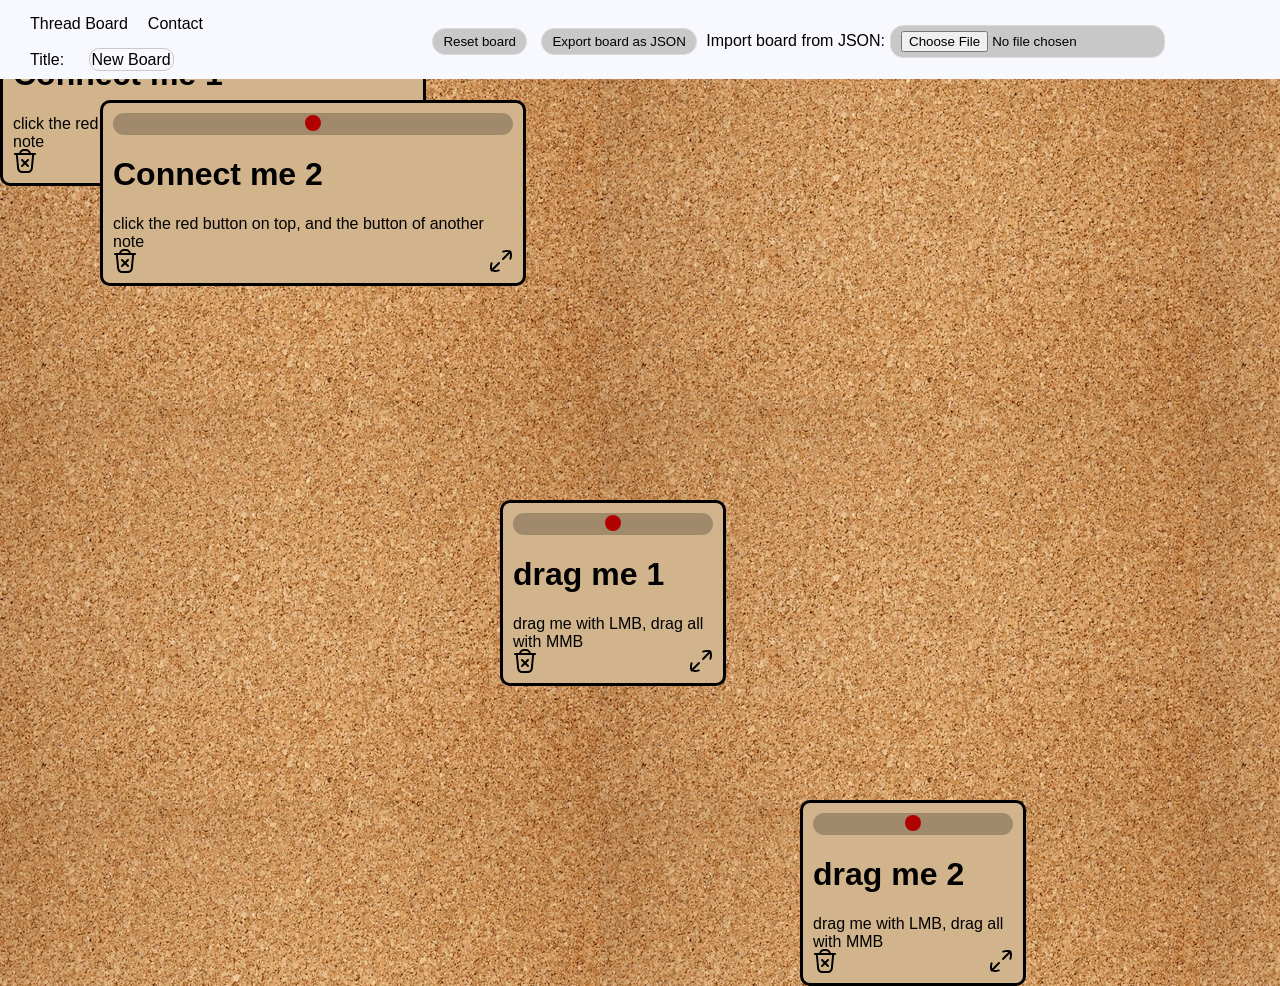
<file: public/index.html>
<!DOCTYPE html>
<html lang="en">
<head>
    <meta charset="UTF-8">
    <meta name="viewport" content="width=device-width, initial-scale=1.0">
    <title>ThreadBoard</title>
    <link rel="stylesheet" href="style.css">
    <script src="main.js"></script>
</head>
<body id="body" style="user-select: none;">
    <header id="header">
        <div id="infodiv">
            <span>Thread Board</span>
            <span><a href="contact.html" class="nodecorLink">Contact</a></span>
        </div>
        <br>
        <div id="controlDiv">
            <span>Title:</span> <span id="boardTitle" contenteditable="true">New Board</span>
                <div id="buttonDiv">
                    <button class="Button" onclick="resetBoard(); window.location.reload();">Reset board</button>
                    <button class="Button" onclick="exportBoard()">Export board as JSON</button>
                    Import board from JSON:<input id="importJSON" type="file" accept="application/json" class="Button">
                </div>
        </div>
        
    </header>
    
    
    <ul id="contextMenu" hidden>
        <li id="newNote" class="menuElement" onclick="menuNote()">New Note</li>
        <li id="deleteNote" class="menuElement" onclick="menuDelete()" hidden>Delete Note</li>
        <li id="deleteString" class="menuElement" onclick="menuDeleteString()" hidden>Delete String</li>
        <li id="setColor" class="menuElement" onclick="menuColor()" hidden>Set Color (same selector)</li>
        <li id="setColorText" class="menuElement" onclick="menuColorText()" hidden>Set Color of content (same selector)</li>
        <input type="color" name="setColor" id="noteColor" value="#d2b48c" hidden>
        <li id="close" class="menuElement" onclick="document.getElementById('contextMenu').hidden = true;"> Close menu </li>
    </ul>
</body>
</html>
</file>
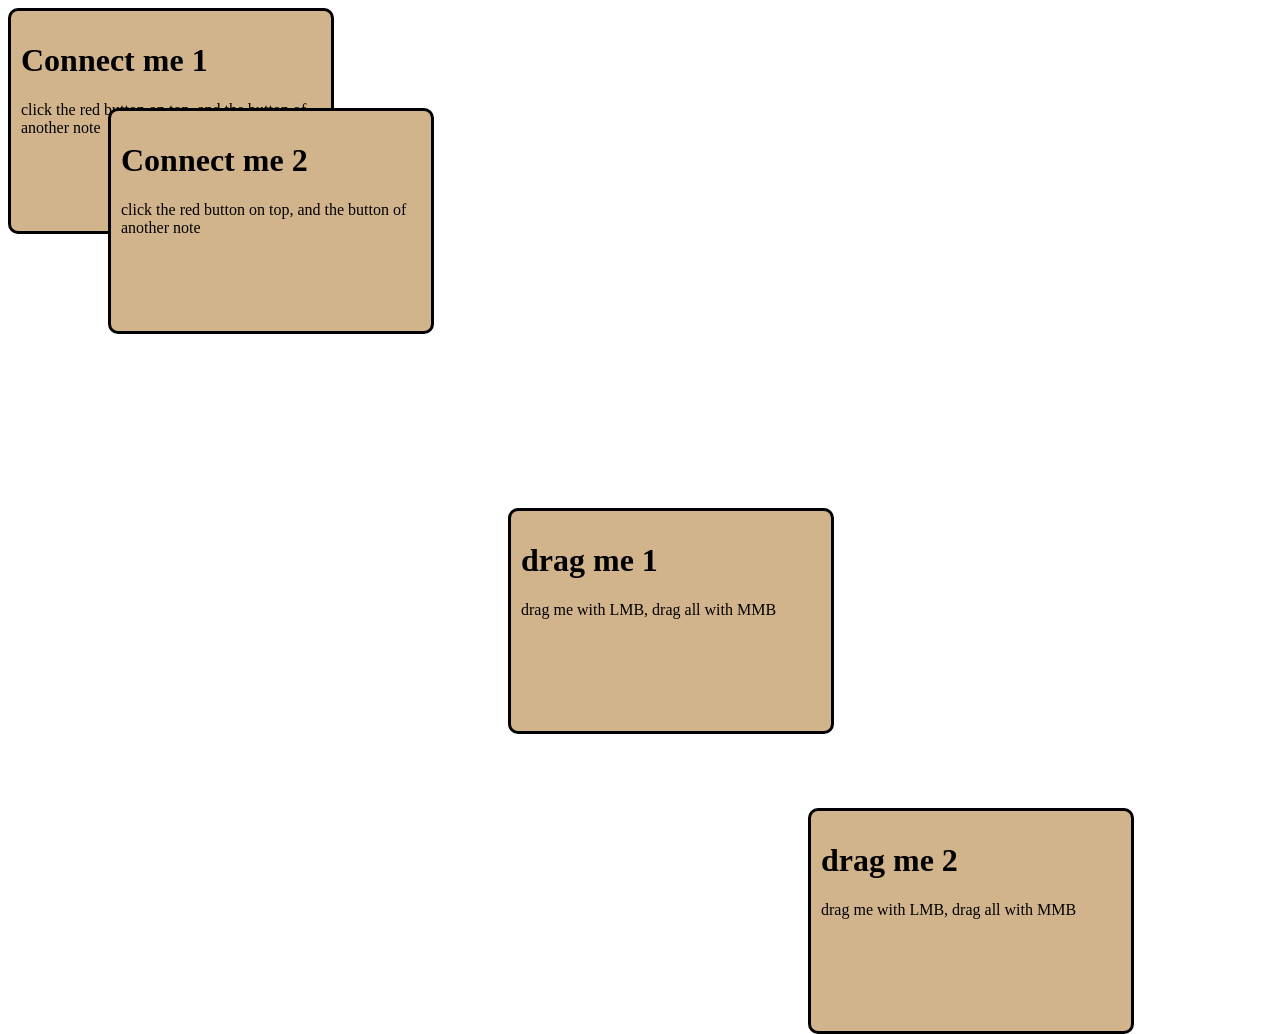
<file: main.html>
<!DOCTYPE html>
<html lang="en">
<head>
    <meta charset="UTF-8">
    <meta name="viewport" content="width=device-width, initial-scale=1.0">
    <title>ThreadBoard</title>
    <link rel="stylesheet" href="style.css">
    <script src="main.js"></script>
</head>
<body id="body" style="user-select: none;">
</body>
</html>
</file>
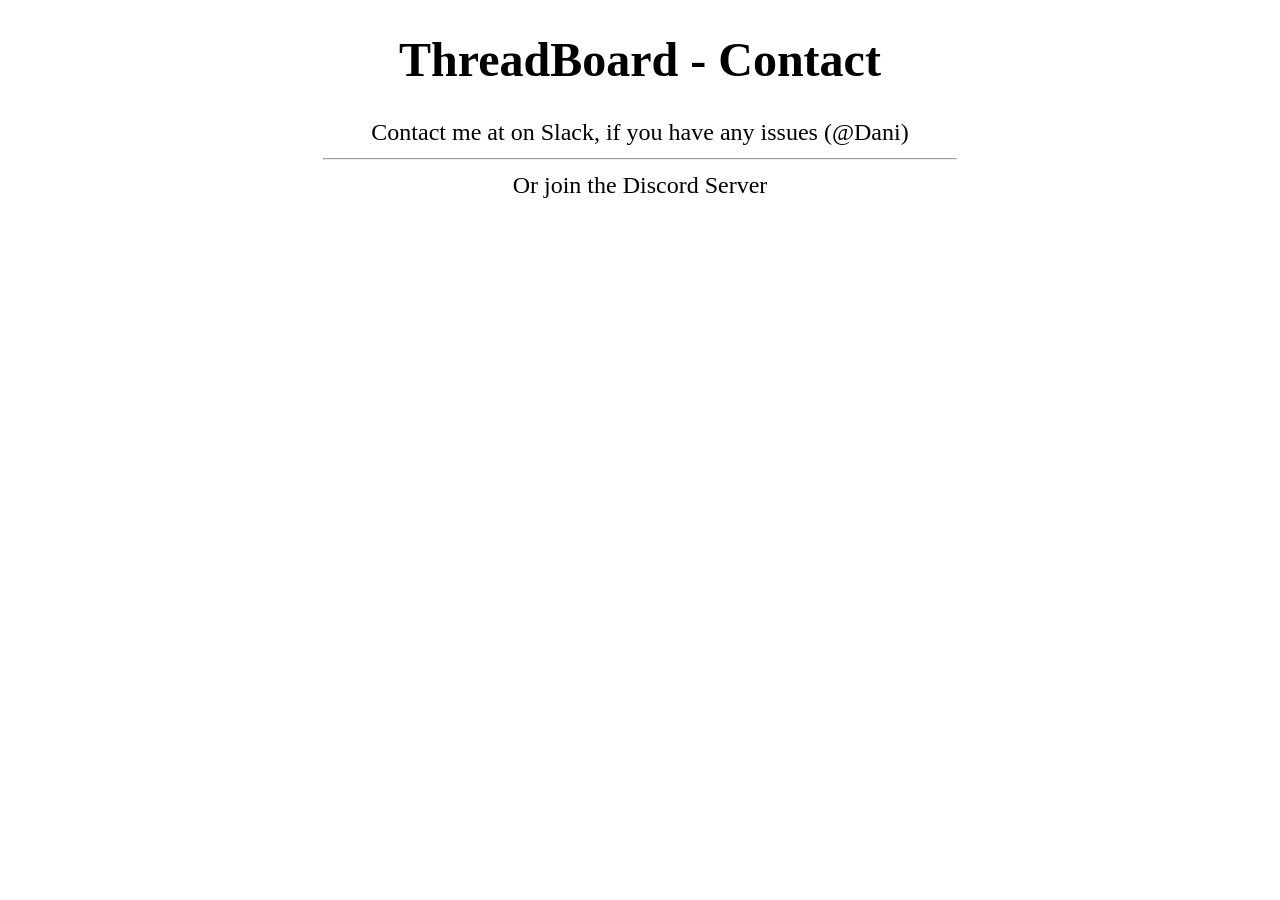
<file: public/contact.html>
<!DOCTYPE html>
<html lang="en">
<head>
    <meta charset="UTF-8">
    <meta name="viewport" content="width=device-width, initial-scale=1.0">
    <link rel="stylesheet" href="contact.css">
    <title>Thread Board - Contact</title>
</head>
<body>
    <h1><a href="index.html">ThreadBoard</a> - Contact</h1>
    Contact me at on Slack, if you have any issues (@Dani) 
    <br>
    <hr>
    <a href="https://linktr.ee/ddani6">Or join the Discord Server</a>
</body>
</html>
</file>
<file: public/style.css>
body{
    overflow: hidden;
    margin: 0 0 0 0;
    font-family: 'Inter', sans-serif;
    background-image: url("background.jpeg");
}
#contextMenu{
    position: absolute;
    text-decoration: none;
    list-style: none;
    padding: 0 0 0 0;
    z-index: 3;
}
.menuElement{
    background-color: rgb(200, 200, 200);
    padding: 5px 90px 5px 10px;
    text-align: start;
    border: 1px solid rgb(218, 218, 218);
    border-radius: 10pt;
    margin: 5px 5px 5px 5px;
}
.menuElement:hover{
    background-color: rgb(107, 107, 107);;
}
#noteColor{
    margin-left: 10px;
}
div.note {
    min-width: 100px;
    min-height: 150px;
    position: absolute;
    border-style: solid;
    border-color: black;
    border-width: 3px;
    border-radius: 10px;
    padding: 10px 10px 10px 10px;
    background-color: #d2b48c;
    z-index: 1;
}
.drag{
    user-select: none;
    padding: 10px;
    border: solid 1px black;
}
.noteTop{
    background-color: rgb(161, 138, 108);
    width: inherit;
    height: 20px;
    border-radius: 10pt;
    text-align: center;
    padding: 2px 0 0 0;
}
.delButton svg{
    width: 24px;
    height: 24px;
}
.delButton{
    padding: 0 0 0 0;
    width: 24px;
    height: 24px;
    border-radius: 5px;
    background: none;
    border: none;
    text-align: right;
    position: absolute;
    bottom: 10px;
    left: 10px;
}
.delButton:hover{
    background-color: rgba(107, 107, 107, 0.267);
}
.pins{
    height: 16px;
    width: 16px;
    border-radius: 10px;
    background-color: #b10000;
    border: none;
}
.pins:hover{
    background-color: rgb(145, 0, 0);
}
a{
    position: absolute;
}
.strings{
    position: absolute;
    z-index: 2;
}
.stringClose{
    position: absolute;
}
.rDiv{
    width: 24px;
    height: 24px;
    position: absolute;
    right: 10px;
    bottom: 10px;
}
header{
    z-index: 4;
    position: absolute;
    background-color: ghostwhite;
    width: 100%;
    padding: 10px 10px 10px 10px;
}
#infodiv{
    margin-top: 5px;
    margin-left: 10px;
}
span{
    margin: 10px;
}
.nodecorLink{
    text-decoration: none;
    color: black;
}
.nodecorLink:hover{
    text-decoration: underline;
}
.Button{
    background-color: rgb(200, 200, 200);
    padding: 5px 10px 5px 10px;
    text-align: start;
    border: 1px solid rgb(218, 218, 218);
    border-radius: 10pt;
    margin: 5px 5px 5px 5px;
}
.Button:hover{
    background-color: rgb(107, 107, 107);;
}
#buttonDiv{
    position: absolute;
    display: inline;
    right: 10%;
    top: 25%;
}
#boardTitle{
    height: 10px;
    width: 100px;
    border: 1px solid rgb(201, 201, 201);
    border-radius: 10px;
    padding: 2px;
    margin-left: 10px;
}
#controlDiv{
    padding: 0px 10px 0px 10px;
}
.stringDel{
    position: absolute;
    z-index: 3;
    background: none;
    border: none;
    font-weight: bold;
    border-radius: 10pt;
}
.stringDel:hover{
    background-color: rgba(128, 128, 128, 0.555);
}
</file>
<file: style.css>
body{
    overflow: hidden;
}
div.note {
    position: absolute;
    width: 300px;
    height: 200px;
    border-style: solid;
    border-color: black;
    border-width: 3px;
    border-radius: 10px;
    padding: 10px 10px 10px 10px;
    background-color: tan;
}
.drag{
    user-select: none;
    padding: 10px;
    border: solid 1px black;
}
</file>
<file: public/contact.css>
body{
    text-align: center;
    font-size: 24px;
}
a{
    text-decoration: none;
    color: black;
}
hr{
    width: 50%;
}
a:hover{        
    text-decoration: underline;
}
</file>
